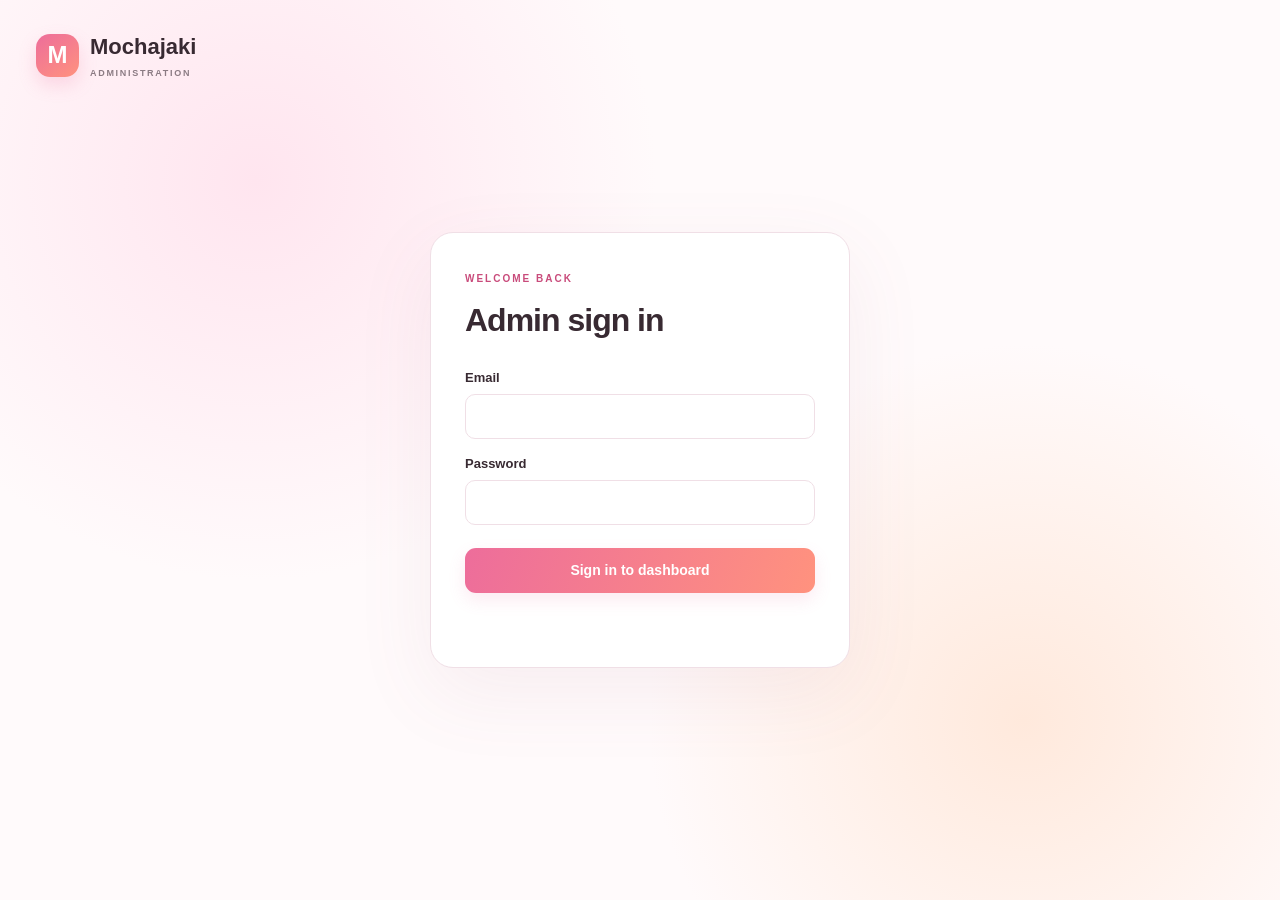
<file: mochajaki/admin/index.html>
<!DOCTYPE html>
<html lang="en">
 <head>
  <meta charset="utf-8"/>
  <meta content="width=device-width,initial-scale=1" name="viewport"/>
  <title>
   Mochajaki | Admin
  </title>
  <link href="admin.css" rel="stylesheet"/>
 </head>
 <body>
  <section class="login-screen" id="login-screen">
   <div class="login-brand">
    <span class="brand-mark">
     M
    </span>
    <div>
     <b>
      Mochajaki
     </b>
     <small>
      ADMINISTRATION
     </small>
    </div>
   </div>
   <form class="login-card" id="login-form">
    <span class="eyebrow">
     WELCOME BACK
    </span>
    <h1>
     Admin sign in
    </h1>
    <label>
     Email
     <input autocomplete="username" id="email" required="" type="email"/>
    </label>
    <label>
     Password
     <input autocomplete="current-password" id="password" required="" type="password"/>
    </label>
    <button class="primary" type="submit">
     Sign in to dashboard
    </button>
    <p class="message" id="login-message">
    </p>
   </form>
  </section>
  <div hidden="" id="admin-app">
   <aside class="sidebar">
    <a class="side-brand" href="index.html">
     <span class="brand-mark">
      M
     </span>
     <span>
      Mochajaki
      <small>
       ADMIN PANEL
      </small>
     </span>
    </a>
    <div class="side-label">
     WORKSPACE
    </div>
    <button class="side-link active" data-section="overview" type="button">
     <span>
      ▦
     </span>
     Overview
    </button>
    <button class="side-link" data-section="orders" type="button">
     <span>
      ▤
     </span>
     Orders
     <b id="pending-count">
      0
     </b>
    </button>
    <button class="side-link" data-section="menu" type="button">
     <span>
      ☷
     </span>
     Menu management
    </button>
    <button class="side-link" data-section="customers" type="button">
     <span>
      ♙
     </span>
     Customers
    </button>
    <div class="sidebar-bottom">
     <div class="admin-profile">
      <div class="avatar" id="admin-avatar">
       M
      </div>
      <div>
       <b id="admin-name">
        Administrator
       </b>
       <small>
        Administrator
       </small>
      </div>
     </div>
     <button class="logout-link" id="logout" type="button">
      &rarrhk; Sign out
     </button>
     <a class="customer-link" href="../customer/index.html">
      View customer site &nearrow;
     </a>
    </div>
   </aside>
   <main class="admin-main">
    <header class="admin-topbar">
     <div>
      <span class="eyebrow">
       MOCHAJAKI MANAGEMENT
      </span>
      <h1 id="page-title">
       Overview
      </h1>
     </div>
     <div class="top-actions">
      <span class="online-dot">
       ● System online
      </span>
      <button class="outline-button" id="refresh" type="button">
       &orarr; Refresh
      </button>
     </div>
    </header>
    <p class="message" id="admin-message" role="status"></p>
    <section class="admin-section" id="section-overview">
     <div class="welcome-banner">
      <div>
       <span class="eyebrow">
        YOUR BUSINESS AT A GLANCE
       </span>
       <h2>
        Here&rsquo;s how Mochajaki is doing.
       </h2>
       <p>
        Track orders, sales, and the menu from one place.
       </p>
      </div>
      <div class="welcome-icon">
       ✿
      </div>
     </div>
     <div class="stats-grid">
      <article class="stat-card">
       <div class="stat-icon pink-icon">
        ▤
       </div>
       <span>
        Total orders
       </span>
       <strong id="stat-orders">
        0
       </strong>
       <small>
        All recorded orders
       </small>
      </article>
      <article class="stat-card">
       <div class="stat-icon peach-icon">
        ₱
       </div>
       <span>
        Recorded sales
       </span>
       <strong id="stat-sales">
        ₱0.00
       </strong>
       <small>
        Confirmed payments only
       </small>
      </article>
      <article class="stat-card">
       <div class="stat-icon lilac-icon">
        ☷
       </div>
       <span>
        Menu items
       </span>
       <strong id="stat-products">
        0
       </strong>
       <small>
        Listed products
       </small>
      </article>
      <article class="stat-card">
       <div class="stat-icon green-icon">
        ◷
       </div>
       <span>
        Needs attention
       </span>
       <strong id="stat-pending">
        0
       </strong>
       <small>
        New orders and payments to check
       </small>
      </article>
     </div>
     <div class="dashboard-grid">
      <section class="admin-card">
       <div class="card-heading">
        <div>
         <h2>
          Recent orders
         </h2>
         <p>
          Latest customer orders
         </p>
        </div>
        <button class="text-button" data-goto="orders" type="button">
         View all &rarr;
        </button>
       </div>
       <div class="table-wrap" id="recent-orders">
       </div>
      </section>
      <section class="admin-card">
       <div class="card-heading">
        <div>
         <h2>
          Order status
         </h2>
         <p>
          Current order distribution
         </p>
        </div>
       </div>
       <div class="status-summary" id="status-summary">
       </div>
      </section>
     </div>
     <section class="admin-card">
      <div class="card-heading">
       <div>
        <h2>
         Best-selling items
        </h2>
        <p>
         Based on recorded order quantities (cancelled orders excluded)
        </p>
       </div>
      </div>
      <div class="best-sellers" id="best-sellers">
      </div>
     </section>
    </section>
    <section class="admin-section" hidden="" id="section-orders">
     <div class="toolbar">
      <label class="search-input">
       &telrec;
       <input id="order-search" placeholder="Search order or customer"/>
      </label>
      <select id="order-filter">
       <option value="All">
        All statuses
       </option>
      </select>
      <select id="payment-filter">
       <option value="All">
        All payments
       </option>
      </select>
     </div>
     <section class="admin-card">
      <div class="card-heading">
       <div>
        <h2>
         All orders
        </h2>
        <p>
         Review, update, and verify orders
        </p>
       </div>
      </div>
      <div class="table-wrap" id="orders-table">
      </div>
     </section>
    </section>
    <section class="admin-section" hidden="" id="section-menu">
     <div class="toolbar">
      <label class="search-input">
       &telrec;
       <input id="product-search" placeholder="Search menu"/>
      </label>
      <button class="primary" id="add-product-open" type="button">
       ＋ Add menu item
      </button>
     </div>
     <section class="admin-card">
      <div class="card-heading">
       <div>
        <h2>
         Menu items
        </h2>
        <p>
         Update product availability and pricing — sizes, flavours and add-ons live in api/pricing.php
        </p>
       </div>
      </div>
      <div class="table-wrap" id="products-table">
      </div>
     </section>
    </section>
    <section class="admin-section" hidden="" id="section-customers">
     <section class="admin-card">
      <div class="card-heading">
       <div>
        <h2>
         Registered customers
        </h2>
        <p>
         Customer accounts and what they have ordered
        </p>
       </div>
      </div>
      <div class="table-wrap" id="customers-table">
      </div>
     </section>
    </section>
   </main>
  </div>
  <div class="modal-backdrop" data-close-modal="order-modal" hidden="" id="order-modal">
   <section class="modal wide-modal">
    <button class="modal-close" data-close-modal="order-modal" type="button">
     &times;
    </button>
    <div id="order-modal-content">
    </div>
   </section>
  </div>
  <div class="modal-backdrop" data-close-modal="product-modal" hidden="" id="product-modal">
   <section class="modal">
    <button class="modal-close" data-close-modal="product-modal" type="button">
     &times;
    </button>
    <h2 id="product-modal-title">
     Add menu item
    </h2>
    <form id="product-form">
     <input id="product-id" type="hidden"/>
     <label>
      Product name
      <input id="product-name" maxlength="150" required=""/>
     </label>
     <label>
      Category
      <input id="product-category" maxlength="80" required=""/>
     </label>
     <label>
      Description
      <textarea id="product-description" maxlength="2000" rows="2"></textarea>
     </label>
     <label>
      Price (₱)
      <input id="product-price" min="0.01" required="" step="0.01" type="number"/>
     </label>
     <label>
      Image URL
      <input id="product-image" maxlength="500" type="url"/>
     </label>
     <button class="primary" type="submit">
      Save product
     </button>
     <p class="message" id="product-message">
     </p>
    </form>
   </section>
  </div>
  <script src="admin.js">
  </script>
 </body>
</html>
</file>
<file: mochajaki/admin/admin.css>
:root{--pink:#ed6d9b;--pink-dark:#c94b7b;--coral:#ff927e;--ink:#382a32;--muted:#8b7b83;--line:#f0dfe6;--soft:#fff4f8;--bg:#fffafb;--green:#38876a;--shadow:0 14px 40px #70384b0a}*{box-sizing:border-box}body{margin:0;background:var(--bg);color:var(--ink);font:14px/1.5 Inter,Arial,sans-serif}button,input,select,textarea{font:inherit}button{cursor:pointer}[hidden]{display:none!important}.brand-mark{display:grid;place-items:center;width:43px;height:43px;border-radius:14px;background:linear-gradient(145deg,var(--pink),var(--coral));color:white;font-weight:900;font-size:24px;box-shadow:0 8px 18px #ed6d9b36}.login-screen{min-height:100vh;display:grid;place-items:center;padding:24px;background:radial-gradient(circle at 20% 20%,#ffe5ef,transparent 32%),radial-gradient(circle at 80% 80%,#ffe9dc,transparent 30%),#fffafb}.login-brand{position:absolute;top:30px;left:36px;display:flex;gap:11px;align-items:center;font-size:22px;font-weight:850}.login-brand small,.side-brand small{display:block;font-size:9px;letter-spacing:1.7px;color:var(--muted);margin-top:4px}.login-card{width:min(420px,100%);background:white;border:1px solid var(--line);border-radius:23px;padding:34px;box-shadow:0 25px 80px #9b5b7014}.eyebrow{font-size:10px;font-weight:850;letter-spacing:2px;color:var(--pink-dark)}.login-card h1{font-size:32px;margin:8px 0 24px;letter-spacing:-1px}.login-card label,.modal label{display:block;font-size:13px;font-weight:750;margin:15px 0}.login-card input,.modal input,.modal textarea{display:block;width:100%;padding:12px;border:1px solid var(--line);border-radius:10px;margin-top:6px;outline-color:var(--pink)}.primary{border:0;border-radius:11px;padding:12px 16px;color:white;font-weight:800;background:linear-gradient(110deg,var(--pink),var(--coral));box-shadow:0 7px 17px #ed6d9b24}.login-card .primary{width:100%;margin-top:8px}.message{color:var(--pink-dark);font-size:12px;min-height:16px}.sidebar{position:fixed;inset:0 auto 0 0;width:246px;background:white;border-right:1px solid var(--line);padding:23px 15px;display:flex;flex-direction:column;z-index:5}.side-brand{display:flex;align-items:center;gap:10px;padding:0 7px 28px;text-decoration:none;color:var(--ink);font-size:20px;font-weight:850}.side-label{font-size:9px;font-weight:850;letter-spacing:1.7px;color:#b5a6ad;padding:7px 12px 10px}.side-link{display:flex;align-items:center;gap:12px;border:0;background:transparent;text-align:left;border-radius:11px;padding:12px;color:var(--muted);font-weight:700;margin:3px 0}.side-link span{font-size:18px;width:22px;text-align:center}.side-link b{margin-left:auto;font-size:11px;background:#ffe6ef;color:var(--pink-dark);padding:2px 7px;border-radius:20px}.side-link:hover,.side-link.active{background:var(--soft);color:var(--pink-dark)}.sidebar-bottom{margin-top:auto}.admin-profile{display:flex;align-items:center;gap:10px;border-top:1px solid var(--line);padding:17px 4px}.avatar{display:grid;place-items:center;width:37px;height:37px;border-radius:12px;background:#ffe2ec;color:var(--pink-dark);font-weight:900}.admin-profile b,.admin-profile small{display:block}.admin-profile small{font-size:11px;color:var(--muted)}.logout-link,.customer-link{display:block;border:0;background:transparent;padding:10px;color:var(--muted);text-decoration:none;font-weight:700}.logout-link:hover,.customer-link:hover{color:var(--pink-dark)}.admin-main{margin-left:246px;padding:28px clamp(20px,3vw,45px) 60px;max-width:1800px}.admin-topbar{display:flex;justify-content:space-between;align-items:center;gap:15px;margin-bottom:23px}.admin-topbar h1{font-size:29px;letter-spacing:-.8px;margin:3px 0}.top-actions{display:flex;align-items:center;gap:14px}.online-dot{font-size:11px;color:var(--green);font-weight:750}.outline-button{background:white;border:1px solid var(--line);border-radius:10px;padding:10px 13px;color:var(--ink);font-weight:700}.welcome-banner{display:flex;align-items:center;justify-content:space-between;overflow:hidden;background:linear-gradient(105deg,#fff0f6,#fff5f1);border:1px solid #f6e0e8;border-radius:18px;padding:24px 27px;margin-bottom:19px}.welcome-banner h2{margin:8px 0 4px;font-size:23px;letter-spacing:-.6px}.welcome-banner p{margin:0;color:var(--muted);font-size:12px}.welcome-icon{font-size:74px;color:#ed6d9b4f;margin-right:20px}.stats-grid{display:grid;grid-template-columns:repeat(4,minmax(0,1fr));gap:15px;margin-bottom:19px}.stat-card{background:white;border:1px solid var(--line);border-radius:16px;padding:18px;box-shadow:var(--shadow)}.stat-icon{display:grid;place-items:center;width:36px;height:36px;border-radius:12px;font-weight:900;font-size:18px;margin-bottom:14px}.pink-icon{background:#ffe5ef;color:var(--pink-dark)}.peach-icon{background:#fff0e7;color:#d77c53}.lilac-icon{background:#f0eaff;color:#8265c8}.green-icon{background:#e5f6ef;color:var(--green)}.stat-card>span{display:block;color:var(--muted);font-size:12px}.stat-card strong{display:block;font-size:26px;margin:4px 0}.stat-card small{font-size:10px;color:#a4949c}.dashboard-grid{display:grid;grid-template-columns:minmax(0,1.6fr) minmax(270px,.8fr);gap:18px;margin-bottom:19px}.admin-card{background:white;border:1px solid var(--line);border-radius:16px;padding:20px;margin-bottom:18px;box-shadow:var(--shadow);min-width:0}.card-heading{display:flex;align-items:center;justify-content:space-between;gap:12px;margin-bottom:17px}.card-heading h2{font-size:17px;margin:0}.card-heading p{font-size:11px;color:var(--muted);margin:3px 0 0}.text-button{border:0;background:transparent;color:var(--pink-dark);font-size:12px;font-weight:800}.table-wrap{width:100%;overflow:auto}table{width:100%;border-collapse:collapse;white-space:nowrap;font-size:12px}th{text-align:left;color:#9a8991;font-size:10px;text-transform:uppercase;letter-spacing:.7px;font-weight:800;background:#fffbfc}th,td{padding:13px 10px;border-bottom:1px solid #f5eaf0}td{color:var(--ink)}.table-muted{color:var(--muted);font-size:11px}.order-code{font-weight:850;color:var(--pink-dark)}.status-badge,.payment-badge{display:inline-block;border-radius:99px;padding:5px 8px;font-size:10px;font-weight:850;background:#fff0f5;color:var(--pink-dark)}.status-badge.completed,.payment-badge.paid{background:#e8f7f0;color:var(--green)}.status-badge.cancelled,.payment-badge.failed{background:#ffeded;color:#bc5050}.status-badge.preparing,.status-badge.confirmed{background:#fff3df;color:#a76d19}.table-action{border:1px solid var(--line);background:white;color:var(--pink-dark);padding:6px 9px;border-radius:8px;font-size:11px;font-weight:800}.status-summary{display:grid;gap:14px}.status-row{display:grid;grid-template-columns:1fr auto;gap:8px;align-items:center;font-size:12px}.status-row span{color:var(--muted)}.status-row b{font-size:12px}.status-track{grid-column:1/-1;height:7px;border-radius:99px;background:#f9eaf0;overflow:hidden}.status-track i{display:block;height:100%;border-radius:99px;background:linear-gradient(90deg,var(--pink),var(--coral))}.best-sellers{display:grid;grid-template-columns:repeat(4,minmax(0,1fr));gap:12px}.best-item{border:1px solid var(--line);border-radius:12px;padding:13px}.best-item strong{display:block;font-size:13px}.best-item span{display:block;color:var(--muted);font-size:11px;margin-top:5px}.toolbar{display:flex;align-items:center;gap:12px;margin-bottom:15px;flex-wrap:wrap}.search-input{display:flex;align-items:center;gap:8px;background:white;border:1px solid var(--line);border-radius:10px;padding:0 12px;color:var(--pink);min-width:240px}.search-input input{border:0;outline:0;padding:11px 0;background:transparent;width:100%}.toolbar select{padding:11px;border:1px solid var(--line);border-radius:10px;background:white;color:var(--ink)}.toolbar .primary{margin-left:auto}.modal-backdrop{position:fixed;inset:0;background:#2d1b25a8;z-index:20;display:grid;place-items:center;padding:18px;overflow:auto}.modal{position:relative;background:white;border-radius:20px;padding:27px;width:min(510px,100%);max-height:92vh;overflow:auto}.wide-modal{width:min(850px,100%)}.modal-close{position:absolute;right:15px;top:12px;border:0;background:var(--soft);color:var(--pink-dark);border-radius:50%;width:33px;height:33px;font-size:21px}.modal h2{margin:4px 35px 20px 0}.modal .primary{margin-top:10px}.detail-grid{display:grid;grid-template-columns:1fr 1fr;gap:15px}.detail-box{background:#fff8fb;border:1px solid var(--line);border-radius:12px;padding:14px}.detail-box h3{font-size:12px;margin:0 0 9px}.detail-box p{margin:5px 0;font-size:12px;color:var(--muted)}.detail-items{width:100%;margin:17px 0}.detail-total{margin-left:auto;width:min(290px,100%);font-size:13px}.detail-total div{display:flex;justify-content:space-between;padding:6px}.detail-total div:last-child{border-top:1px solid var(--line);font-weight:900;font-size:17px;color:var(--pink-dark)}.payment-proof{max-width:220px;max-height:200px;object-fit:contain;display:block;margin-top:10px;border-radius:8px}.modal-actions{display:flex;align-items:center;gap:10px;flex-wrap:wrap;margin-top:18px}.modal-actions select{padding:10px;border:1px solid var(--line);border-radius:9px}.danger-button{background:#fff0f0;color:#b94343;border:1px solid #f5d9d9;border-radius:10px;padding:10px 13px;font-weight:800}@media(max-width:1200px){.sidebar{width:210px}.admin-main{margin-left:210px;padding:24px 20px}.stats-grid{grid-template-columns:repeat(2,minmax(0,1fr))}.dashboard-grid{grid-template-columns:1fr}.best-sellers{grid-template-columns:repeat(2,minmax(0,1fr))}}@media(max-width:760px){.sidebar{position:static;width:auto;height:auto;padding:12px;display:block;border-right:0;border-bottom:1px solid var(--line)}.side-brand{padding:0 4px 10px}.side-label,.sidebar-bottom{display:none}.sidebar{display:flex;flex-direction:row;align-items:center;flex-wrap:wrap;gap:4px}.side-brand{width:100%}.side-link{padding:9px;font-size:12px}.admin-main{margin-left:0;padding:20px 13px}.admin-topbar{align-items:flex-start;flex-direction:column}.top-actions{width:100%;justify-content:space-between}.welcome-banner{padding:19px}.welcome-icon{font-size:48px;margin-right:0}.stats-grid{gap:10px}.stat-card{padding:13px}.stat-card strong{font-size:22px}.detail-grid{grid-template-columns:1fr}.login-brand{top:18px;left:18px}}
/* ── Toasts, danger actions and the "waiting to be verified" badge ─────── */
.toast{position:fixed;right:24px;bottom:24px;z-index:60;padding:13px 20px;border-radius:12px;color:#fff;background:var(--green);box-shadow:var(--shadow);font-weight:750;max-width:min(92vw,460px);text-align:center;line-height:1.4}
.danger-text{color:#b94343;border-color:#f5d9d9}
.danger-text:hover{background:#fff0f0}
.payment-badge.pending-verification{background:#fff3df;color:#a76d19}

/* ── Section visibility, error toasts and confirm dialogs ───────────────── */
/* Sections are switched with the [hidden] attribute, which the global
   [hidden]{display:none!important} rule already handles — declared here so a
   reader of this file knows what .admin-section is for. */
.admin-section{display:block}

/* Red variant of .toast, used when an action fails. */
.toast-error{background:#bc5050}
</file>
